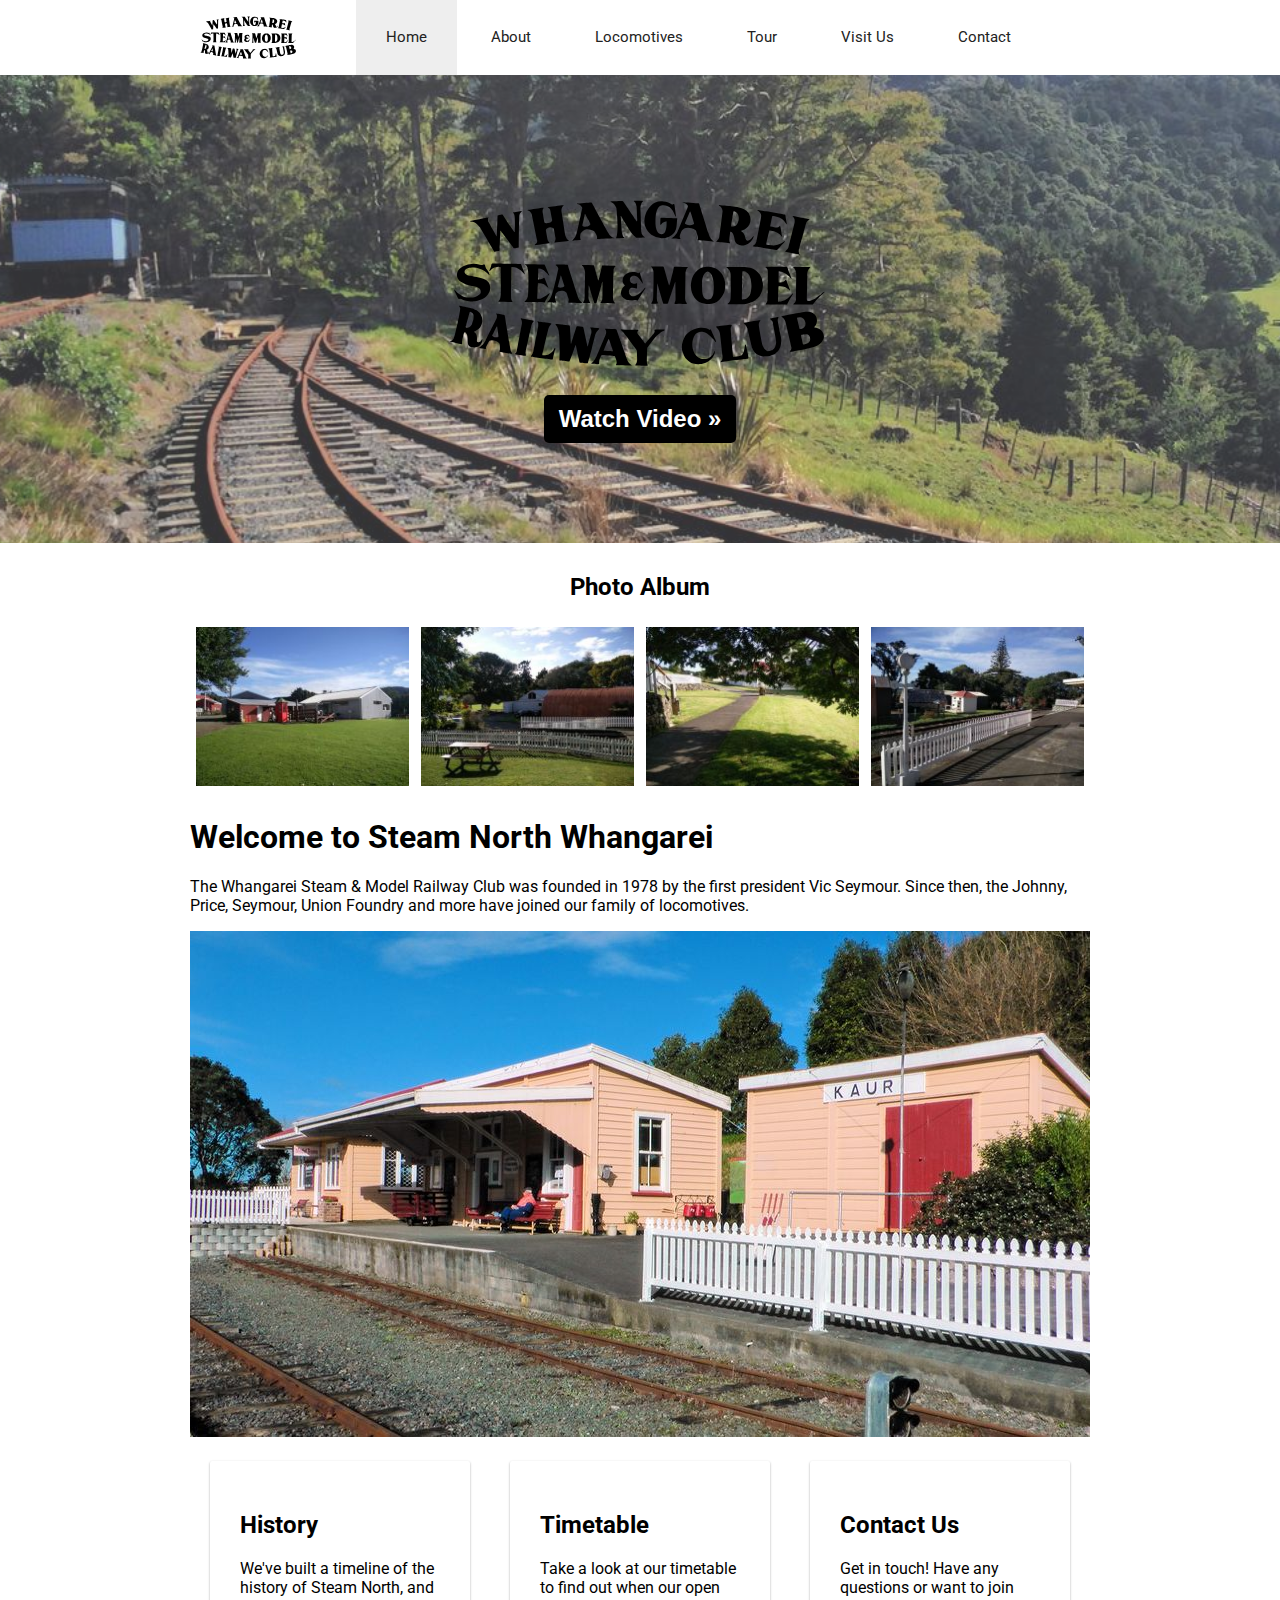
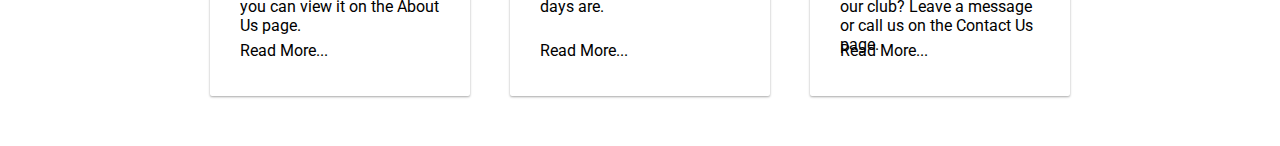
<file: index.html>
<!DOCTYPE html>
<html>
<head>
	<title>Steam North Whangarei</title>
	<!-- Makes the site render at the native viewport size on MOST browsers, as our site is responsive -->
	<meta name="viewport" content="width=device-width, initial-scale=1">
	<!-- Essential Layouting styles -->
	<link rel="stylesheet" type="text/css" href="css/style.css" media="print" onload="if(media!='all')media='all'">
	<link rel="stylesheet" type="text/css" href="css/layout.css">
	<!-- Google Fonts (Roboto) -->
	<link href="https://fonts.googleapis.com/css?family=Roboto:400,700" rel="stylesheet" media="print" onload="if(media!='all')media='all'">
	<!-- Album Styles -->
	<link rel="stylesheet" type="text/css" href="css/album.css" media="print" onload="if(media!='all')media='all'">
	<!-- Hero Styles -->
	<link rel="stylesheet" type="text/css" href="css/hero.css" media="print" onload="if(media!='all')media='all'">
	<!-- Easter egg styles -->
	<link rel="stylesheet" type="text/css" href="css/train.css" media="print" onload="if(media!='all')media='all'">
</head>
<body>
	<!-- Navigation bar -->
	<nav>
		<!-- Key logomark with alt text for screen readers -->
		<a href="./"><img class="logo" src="assets/logo_o.svg" alt="Whangarei Steam & Model Railway Club"></a>
		<!-- Navbar items -->
		<div class="items">
			<a href="./" class="active">Home</a>
			<a href="pages/about.html">About</a>
			<a href="pages/locomotives.html">Locomotives</a>
			<a href="pages/tour.html">Tour</a>
			<a href="pages/visit.html">Visit Us</a>
			<a href="pages/contact.html">Contact</a>
		</div>
	</nav>
	<!-- Header, which contains page title and/or hero content on homepage -->
	<header class="full logo iframe" id="header-modal">
		<!-- Background & Washout, allows for individual styling of each in CSS -->
		<div class="background"></div>
		<div class="background-washout"></div>
		<!-- Logo -->
		<img src="assets/logo_o.svg" class="logo" id="logo">
		<!-- CTA -->
		<button>Watch Video	&#187;</button>
		</object>
	</header>
	<!-- Article, which contains primary page content -->
	<article>
		<!-- Photo Album set. Contains a few previews of the full page -->
		<h2 style="text-align: center;">Photo Album</h2>
		<div class="album">
			<a href="pages/tour.html#album">
				<div class="image-container"><img src="assets/photos/thumb-1.jpg"></div>
				<p>View More...</p>
			</a>
			<a href="pages/tour.html#album">
				<div class="image-container"><img src="assets/photos/thumb-2.jpg"></div>
				<p>View More...</p>
			</a>
			<a href="pages/tour.html#album">
				<div class="image-container"><img src="assets/photos/thumb-3.jpg"></div>
				<p>View More...</p>
			</a>
			<a href="pages/tour.html#album">
				<div class="image-container"><img src="assets/photos/thumb-4.jpg"></div>
				<p>View More...</p>
			</a>
		</div>
		<!-- Welcome Text / Intro -->
		<h1>Welcome to Steam North Whangarei</h1>
		<p>The Whangarei Steam &amp; Model Railway Club was founded in 1978 by the first president Vic Seymour. Since then, the Johnny, Price, Seymour, Union Foundry and more have joined our family of locomotives.</p>
		<!-- Spacer image -->
		<img src="assets/photos/home-1.jpg">
		<!-- Cards for primary pages -->
		<div class="cards">
			<!-- Each card uses styles provided by a CSS implementation of the Material Design Standard Elevation model -->
			<a href="pages/about.html" class="button"><div class="card card-1">
				<h2>History</h2>
				<p>We've built a timeline of the history of Steam North, and you can view it on the About Us page.</p>
				<p class="bottom">Read More...</p>
			</div></a>
			<a href="pages/visit.html" class="button"><div class="card card-1">
				<h2>Timetable</h2>
				<p>Take a look at our timetable to find out when our open days are.</p>
				<p class="bottom">Read More...</p>
			</div></a>
			<a href="pages/contact.html" class="button"><div class="card card-1">
				<h2>Contact Us</h2>
				<p>Get in touch! Have any questions or want to join our club? Leave a message or call us on the Contact Us page.</p>
				<p class="bottom">Read More...</p>
			</div></a>
		</div>
	</article>
	<!-- Video Modal -->
	<!-- Not visible by default, visiblity toggled by JS -->
	<div class="video-modal" id="video-modal">
		<!-- Backdrop which fades out other content -->
		<div class="modal-backdrop" id="temp-modal-bg"></div>
		<!-- Responsive Embed container with CSS provided by embedresponsively.com -->
		<div class="embed-container">
			<iframe id="video-content" src='https://www.youtube.com/embed/D6EJJWabz98?rel=0&color=white&version=3&enablejsapi=1&version=3&playerapiid=ytplayer' frameborder='0' allowfullscreen></iframe>
		</div>
	</div>
	<script type="text/javascript">
		document.getElementById("header-modal").addEventListener('click',function () {
			document.getElementById("video-modal").style.opacity = "1";
			document.getElementById("video-modal").style.visibility = "visible";
		});

		document.getElementById("temp-modal-bg").addEventListener('click',function () {
			document.getElementById("video-modal").style.visibility = "hidden";
			document.getElementById("video-modal").style.opacity = "0";
			document.getElementById("video-content").contentWindow.postMessage('{"event":"command","func":"' + 'pauseVideo' + '","args":""}', '*');
		});

	</script>
	<!-- Cheet.JS (http://lou.wtf/cheet.js/) - small easter egg -->
	<!-- My code integrated into this file to optimise loading -->
	<script defer type="text/javascript" src="lib/cheet.min.js"></script>
	<!-- Train :D -->
	<div class="blur">
		<img src="assets/easter/train-o.png" class="train" id="train">
	</div>
</body>
<script> 
// I shouldn't need to use this.
// However, Google Chrome has an issue with animations where it will animate from device defaults on page load, giving the page a jump.
// The issue is documented here: https://bugs.chromium.org/p/chromium/issues/detail?id=332189
// > Temporary fix: Add a <script> element containing a single space to the footer of the HTML page.
 
</script>
</html>
</file>
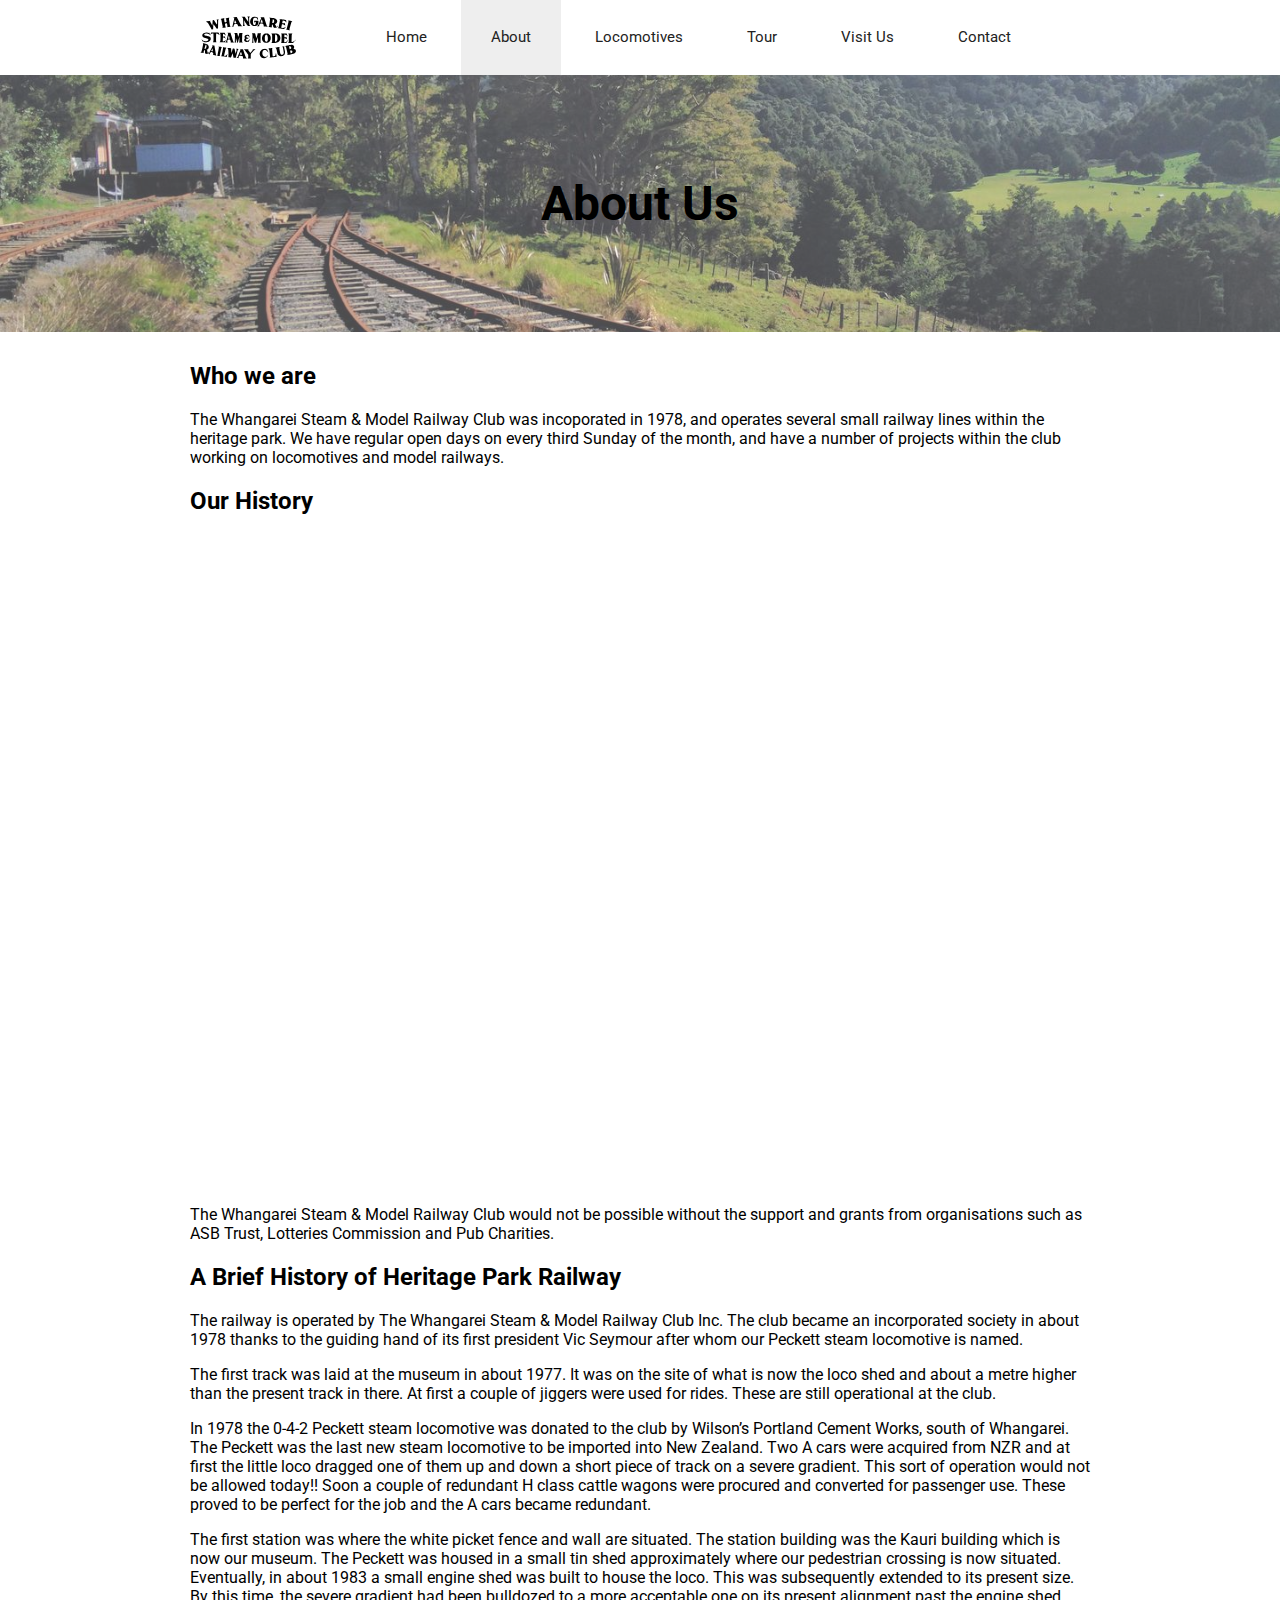
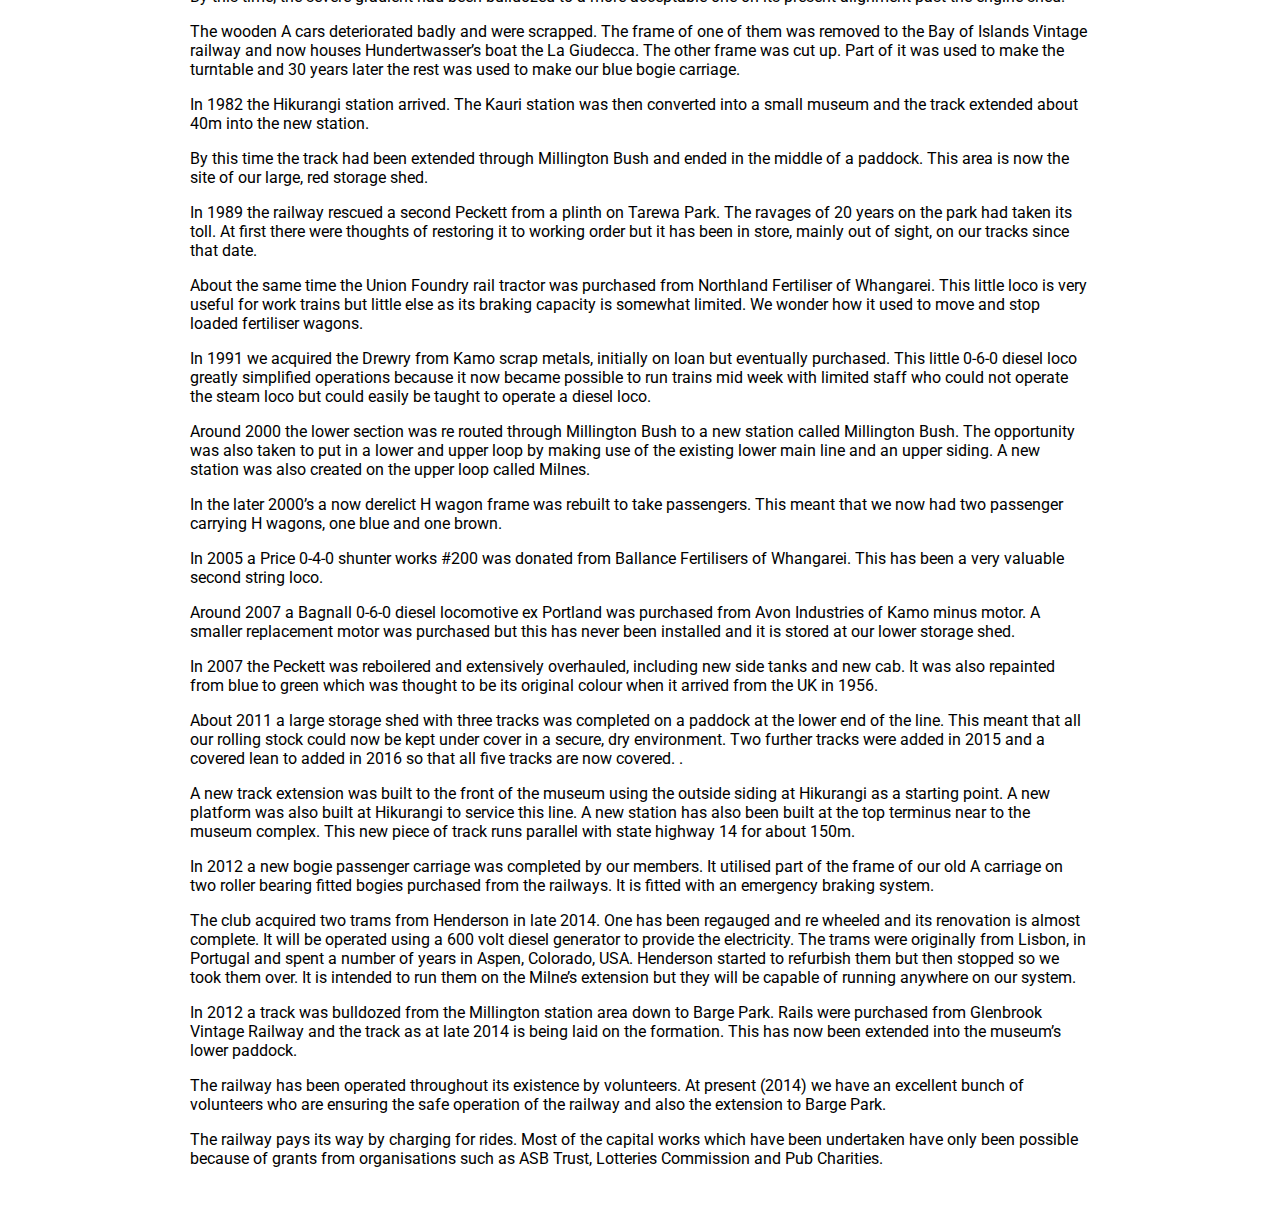
<file: pages/about.html>
<!DOCTYPE html>
<html>
<head>
	<title>About | Steam North Whangarei</title>
	<!-- Makes the site render at the native viewport size on MOST browsers, as our site is responsive -->
	<meta name="viewport" content="width=device-width, initial-scale=1">
	<!-- Essential Layouting styles -->
	<link rel="stylesheet" type="text/css" href="../css/style.css" media="print" onload="if(media!='all')media='all'">
	<link rel="stylesheet" type="text/css" href="../css/layout.css">
	<!-- Google Fonts (Roboto) -->
	<link href="https://fonts.googleapis.com/css?family=Roboto:400,700" rel="stylesheet" media="print" onload="if(media!='all')media='all'">
</head>
<body>
	<!-- Navigation bar -->
	<!-- Documented in index.html -->
	<nav>
		<a href="../"><img class="logo" src="../assets/logo_o.svg" alt="Whangarei Steam & Model Railway Club"></a>
		<div class="items">
			<a href="../">Home</a>
			<a href="../pages/about.html" class="active">About</a>
			<a href="../pages/locomotives.html">Locomotives</a>
			<a href="../pages/tour.html">Tour</a>
			<a href="../pages/visit.html">Visit Us</a>
			<a href="../pages/contact.html">Contact</a>
		</div>
	</nav>
	<!-- Header reduced to basic form, with only page title and no animation -->
	<header class="full iframe">
		<div class="background"></div>
		<div class="background-washout"></div>
		<h1>About Us</h1>
	</header>
	<article>
		<h2>Who we are</h2>
		<p>The Whangarei Steam &amp; Model Railway Club was incoporated in 1978, and operates several small railway lines within the heritage park. We have regular open days on every third Sunday of the month, and have a number of projects within the club working on locomotives and model railways.</p>
		<h2>Our History</h2>
		<!-- iframe to timeline.js created by me with key dates organized into a visualisation -->
		<iframe src='https://cdn.knightlab.com/libs/timeline3/latest/embed/index.html?source=1zzaF_Vjb1z7VXFpMbfLDH4JzisTYLKfgXgbXcFVeF4M&font=Georgia-Helvetica&lang=en&initial_zoom=2&height=650' width='100%' height='650' webkitallowfullscreen mozallowfullscreen allowfullscreen frameborder='0'></iframe>
		<p>The Whangarei Steam &amp; Model Railway Club would not be possible without the support and grants from organisations such as ASB Trust, Lotteries Commission and Pub Charities.</p>
		<h2>A Brief History of Heritage Park Railway</h2>
		<p>The railway is operated by The Whangarei Steam &amp; Model Railway Club Inc. The club became an incorporated society in about 1978 thanks to the guiding hand of its first president Vic Seymour after whom our Peckett steam locomotive is named.</p>
		<p>The first track was laid at the museum in about 1977. It was on the site of what is now the loco shed and about a metre higher than the present track in there. At first a couple of jiggers were used for rides. These are still operational at the club.</p>
		<p>In 1978 the 0-4-2 Peckett steam locomotive was donated to the club by Wilson’s Portland Cement Works, south of Whangarei. The Peckett was the last new steam locomotive to be imported into New Zealand. Two A cars were acquired from NZR and at first the little loco dragged one of them up and down a short piece of track on a severe gradient. This sort of operation would not be allowed today!! Soon a couple of redundant H class cattle wagons were procured and converted for passenger use. These proved to be perfect for the job and the A cars became redundant.</p>
		<p>The first station was where the white picket fence and wall are situated. The station building was the Kauri building which is now our museum. The Peckett was housed in a small tin shed approximately where our pedestrian crossing is now situated. Eventually, in about 1983 a small engine shed was built to house the loco. This was subsequently extended to its present size. By this time, the severe gradient had been bulldozed to a more acceptable one on its present alignment past the engine shed. </p>
		<p>The wooden A cars deteriorated badly and were scrapped. The frame of one of them was removed to the Bay of Islands Vintage railway and now houses Hundertwasser’s boat the La Giudecca. The other frame was cut up. Part of it was used to make the turntable and 30 years later the rest was used to make our blue bogie carriage.</p>
		<p>In 1982 the Hikurangi station arrived. The Kauri station was then converted into a small museum and the track extended about 40m into the new station.</p>
		<p>By this time the track had been extended through Millington Bush and ended in the middle of a paddock. This area is now the site of our large, red storage shed.</p>
		<p>In 1989 the railway rescued a second Peckett from a plinth on Tarewa Park. The ravages of 20 years on the park had taken its toll. At first there were thoughts of restoring it to working order but it has been in store, mainly out of sight, on our tracks since that date. </p>
		<p>About the same time the Union Foundry rail tractor was purchased from Northland Fertiliser of Whangarei. This little loco is very useful for work trains but little else as its braking capacity is somewhat limited. We wonder how it used to move and stop loaded fertiliser wagons.</p>
		<p>In 1991 we acquired the Drewry from Kamo scrap metals, initially on loan but eventually purchased. This little 0-6-0 diesel loco greatly simplified operations because it now became possible to run trains mid week with limited staff who could not operate the steam loco but could easily be taught to operate a diesel loco. </p>
		<p>Around 2000 the lower section was re routed through Millington Bush to a new station called Millington Bush. The opportunity was also taken to put in a lower and upper loop by making use of the existing lower main line and an upper siding. A new station was also created on the upper loop called Milnes. </p>
		<p>In the later 2000’s a now derelict H wagon frame was rebuilt to take passengers. This meant that we now had two passenger carrying H wagons, one blue and one brown.</p>
		<p>In 2005 a Price 0-4-0 shunter works #200 was donated from Ballance Fertilisers of Whangarei. This has been a very valuable second string loco.</p>
		<p>Around 2007 a Bagnall 0-6-0 diesel locomotive ex Portland was purchased from Avon Industries of Kamo minus motor. A smaller replacement motor was purchased but this has never been installed and it is stored at our lower storage shed. </p>
		<p>In 2007 the Peckett was reboilered and extensively overhauled, including new side tanks and new cab. It was also repainted from blue to green which was thought to be its original colour when it arrived from the UK in 1956.</p>
		<p>About 2011 a large storage shed with three tracks was completed on a paddock at the lower end of the line. This meant that all our rolling stock could now be kept under cover in a secure, dry environment. Two further tracks were added in 2015 and a covered lean to added in 2016 so that all five tracks are now covered. .</p>
		<p>A new track extension was built to the front of the museum using the outside siding at Hikurangi as a starting point. A new platform was also built at Hikurangi to service this line. A new station has also been built at the top terminus near to the museum complex. This new piece of track runs parallel with state highway 14 for about 150m.</p>
		<p>In 2012 a new bogie passenger carriage was completed by our members. It utilised part of the frame of our old A carriage on two roller bearing fitted bogies purchased from the railways. It is fitted with an emergency braking system.</p>
		<p>The club acquired two trams from Henderson in late 2014. One has been regauged and re wheeled and its renovation is almost complete. It will be operated using a 600 volt diesel generator to provide the electricity. The trams were originally from Lisbon, in Portugal and spent a number of years in Aspen, Colorado, USA. Henderson started to refurbish them but then stopped so we took them over. It is intended to run them on the Milne’s extension but they will be capable of running anywhere on our system.</p>
		<p>In 2012 a track was bulldozed from the Millington station area down to Barge Park. Rails were purchased from Glenbrook Vintage Railway and the track as at late 2014 is being laid on the formation. This has now been extended into the museum’s lower paddock.</p>
		<p>The railway has been operated throughout its existence by volunteers. At present (2014) we have an excellent bunch of volunteers who are ensuring the safe operation of the railway and also the extension to Barge Park.</p>
		<p>The railway pays its way by charging for rides. Most of the capital works which have been undertaken have only been possible because of grants from organisations such as ASB Trust, Lotteries Commission and Pub Charities.</p>
	</article>
</body>
<script> 
// I shouldn't need to use this.
// However, Google Chrome has an issue with animations where it will animate from device defaults on page load, giving the page a jump.
// The issue is documented here: https://bugs.chromium.org/p/chromium/issues/detail?id=332189
// > Temporary fix: Add a <script> element containing a single space to the footer of the HTML page.
 
</script>
</html>
</file>
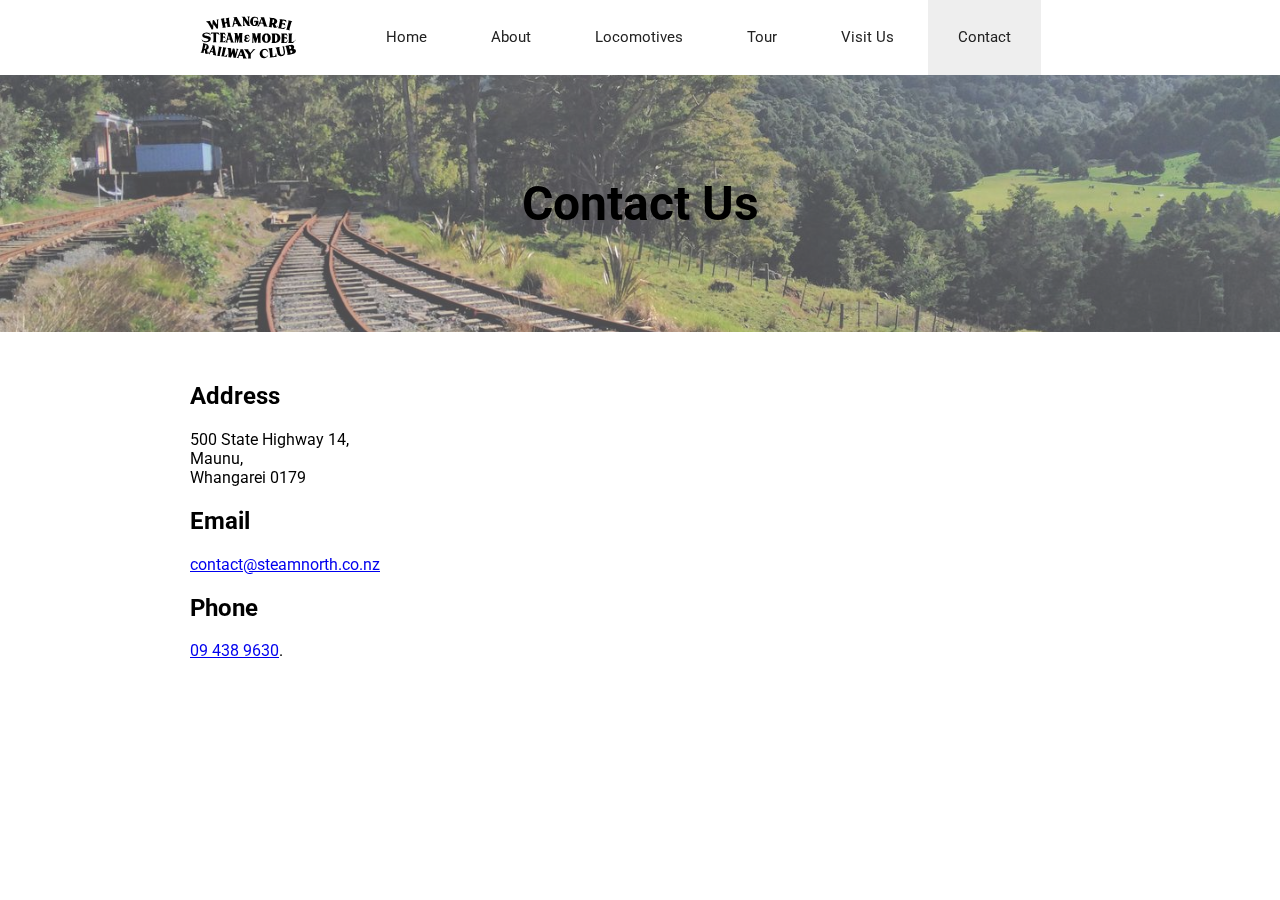
<file: pages/contact.html>
<!DOCTYPE html>
<html>
<head>
	<title>Contact | Steam North Whangarei</title>
	<!-- Makes the site render at the native viewport size on MOST browsers, as our site is responsive -->
	<meta name="viewport" content="width=device-width, initial-scale=1">
	<!-- Essential Layouting styles -->
	<link rel="stylesheet" type="text/css" href="../css/style.css" media="print" onload="if(media!='all')media='all'">
	<link rel="stylesheet" type="text/css" href="../css/layout.css">
	<!-- Google Fonts (Roboto) -->
	<link href="https://fonts.googleapis.com/css?family=Roboto:400,700" rel="stylesheet" media="print" onload="if(media!='all')media='all'">
</head>
<body>
	<!-- Navigation bar -->
	<!-- Documented in index.html -->
	<nav>
		<a href="../"><img class="logo" src="../assets/logo_o.svg" alt="Whangarei Steam & Model Railway Club"></a>
		<div class="items">
			<a href="../">Home</a>
			<a href="../pages/about.html">About</a>
			<a href="../pages/locomotives.html">Locomotives</a>
			<a href="../pages/tour.html">Tour</a>
			<a href="../pages/visit.html">Visit Us</a>
			<a href="../pages/contact.html" class="active">Contact</a>
		</div>
	</nav>
	<!-- Header reduced to basic form, with only page title and no animation -->
	<header class="full iframe">
		<div class="background"></div>
		<div class="background-washout"></div>
		<h1>Contact Us</h1>
	</header>
	<article>
		<iframe class="side-map" src="https://www.google.com/maps/embed?pb=!1m18!1m12!1m3!1d1619.1555796468267!2d174.269897158253!3d-35.74315609504497!2m3!1f0!2f0!3f0!3m2!1i1024!2i768!4f13.1!3m3!1m2!1s0x6d0b7f87717ee39b%3A0xa411b8d0a5b1d5d3!2sWhangarei+Steam+and+Model+Railway+Club!5e0!3m2!1sen!2sus!4v1508463011945" width="600" height="450" frameborder="0" style="border:0" allowfullscreen></iframe>
		<h2>Address</h2>
		<p>500 State Highway 14,<br>Maunu,<br>Whangarei 0179</p>
		<h2>Email</h2>
		<p><a href="mailto:contact@steamnorth.co.nz">contact@steamnorth.co.nz</a></p>
		<h2>Phone</h2>
		<p><a href="tel:094389630">09 438 9630</a>.</p>
	</article>
</body>
<script> 
// I shouldn't need to use this.
// However, Google Chrome has an issue with animations where it will animate from device defaults on page load, giving the page a jump.
// The issue is documented here: https://bugs.chromium.org/p/chromium/issues/detail?id=332189
// > Temporary fix: Add a <script> element containing a single space to the footer of the HTML page.
 
</script>
</html>
</file>
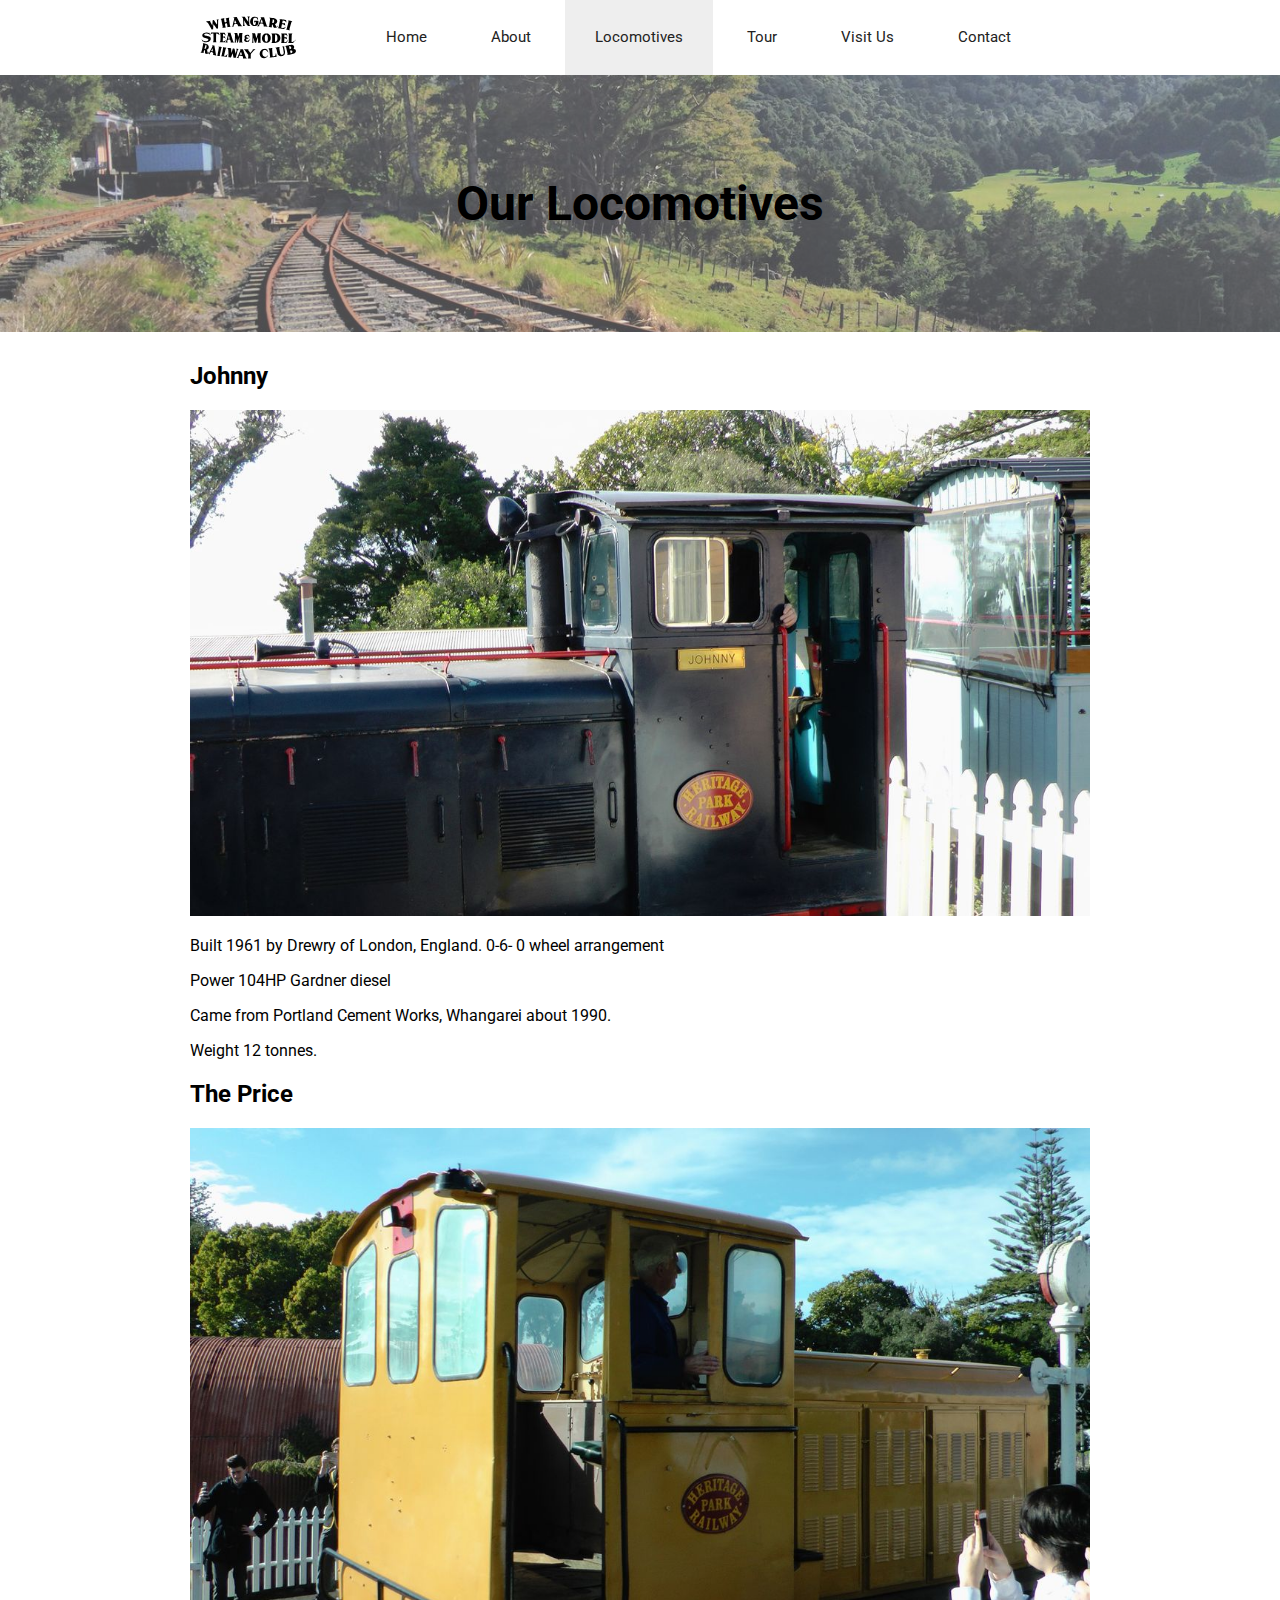
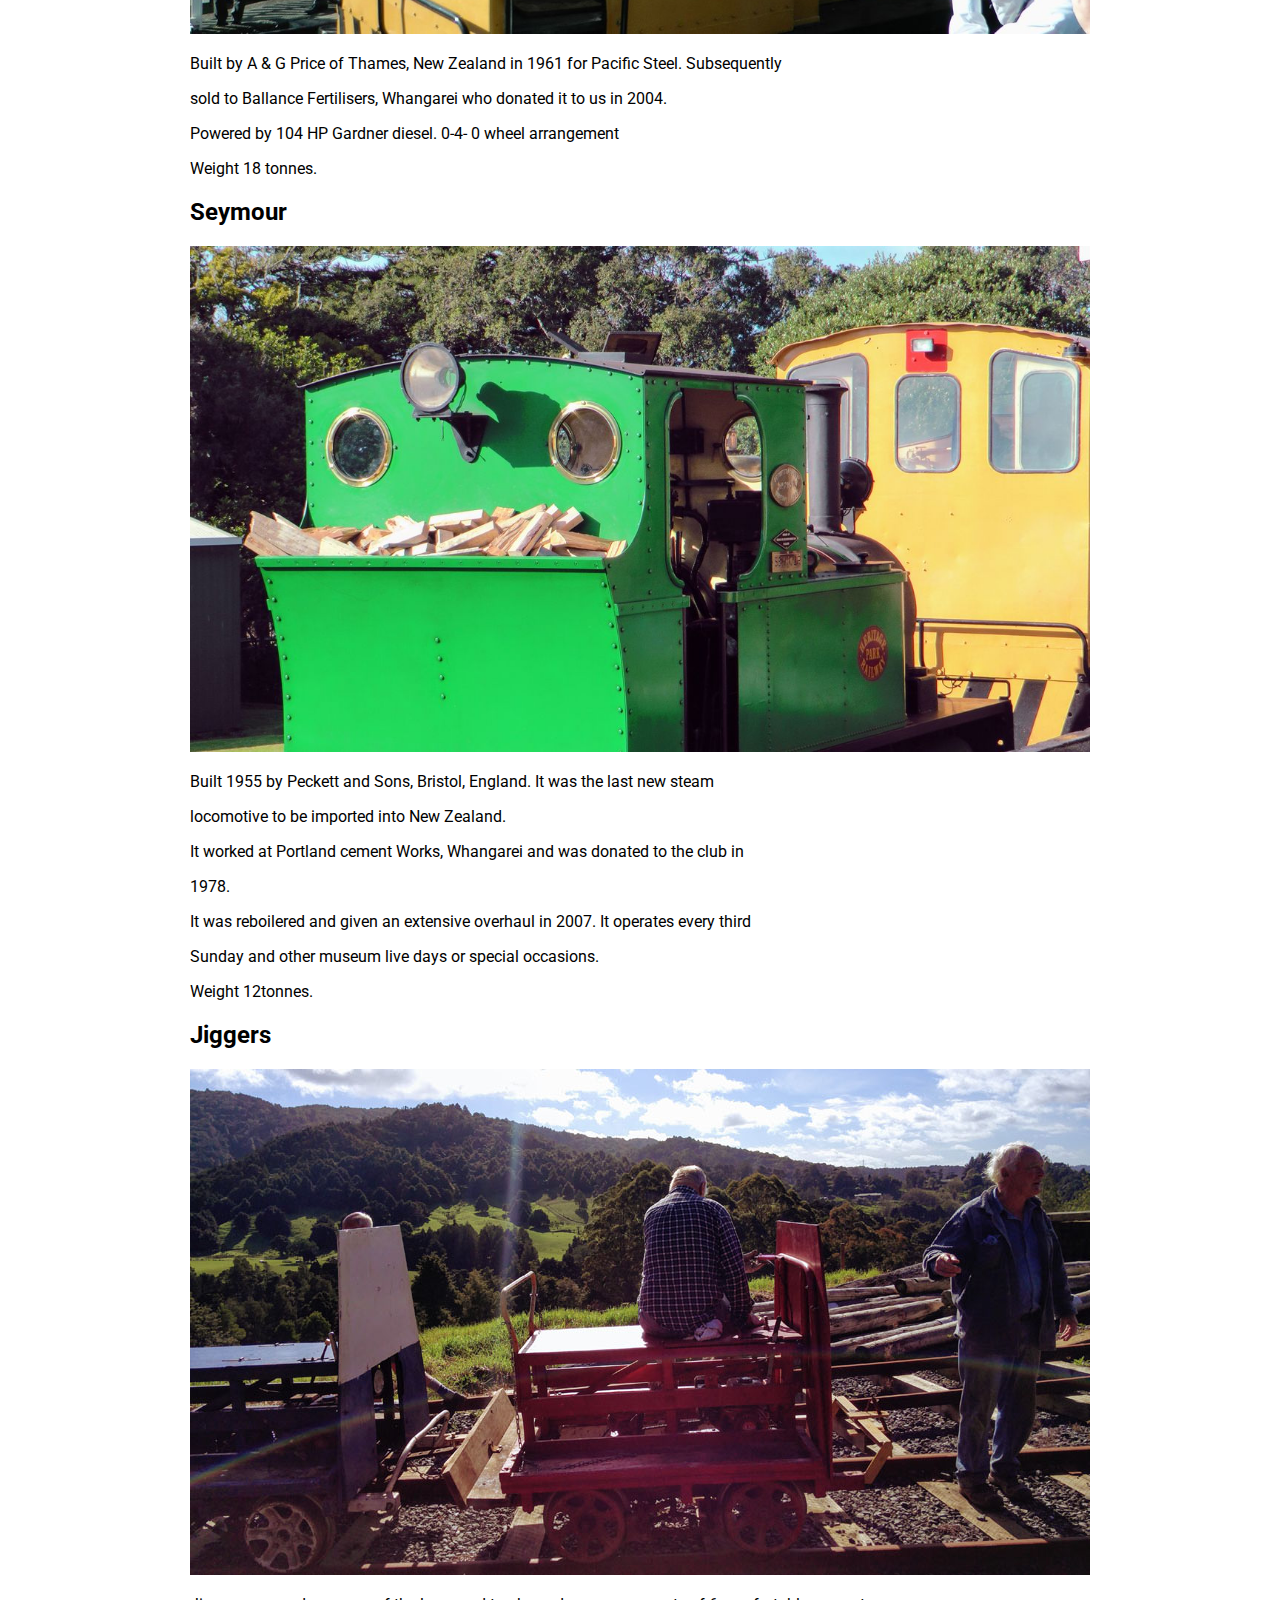
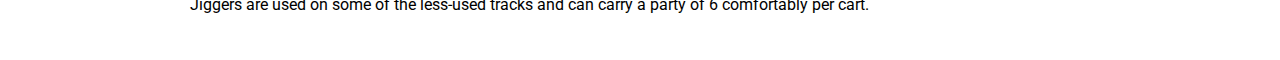
<file: pages/locomotives.html>
<!DOCTYPE html>
<html>
<head>
	<title>Locomotives | Steam North Whangarei</title>
	<!-- Makes the site render at the native viewport size on MOST browsers, as our site is responsive -->
	<meta name="viewport" content="width=device-width, initial-scale=1">
	<!-- Essential Layouting styles -->
	<link rel="stylesheet" type="text/css" href="../css/style.css" media="print" onload="if(media!='all')media='all'">
	<link rel="stylesheet" type="text/css" href="../css/layout.css">
	<!-- Google Fonts (Roboto) -->
	<link href="https://fonts.googleapis.com/css?family=Roboto:400,700" rel="stylesheet" media="print" onload="if(media!='all')media='all'">
</head>
<body>
	<!-- Navigation bar -->
	<!-- Documented in index.html -->
	<nav>
		<a href="../"><img class="logo" src="../assets/logo_o.svg" alt="Whangarei Steam & Model Railway Club"></a>
		<div class="items">
			<a href="../">Home</a>
			<a href="../pages/about.html">About</a>
			<a href="../pages/locomotives.html" class="active">Locomotives</a>
			<a href="../pages/tour.html">Tour</a>
			<a href="../pages/visit.html">Visit Us</a>
			<a href="../pages/contact.html">Contact</a>
		</div>
	</nav>
	<!-- Header reduced to basic form, with only page title and no animation -->
	<header class="full iframe">
		<div class="background"></div>
		<div class="background-washout"></div>
		<h1>Our Locomotives</h1>
	</header>
	<article>
			<h2>Johnny</h2>
			<img src="../assets/locomotives/johnny.jpg">
			<p>Built 1961 by Drewry of London, England. 0-6- 0 wheel arrangement</p>
			<p>Power 104HP Gardner diesel</p>
			<p>Came from Portland Cement Works, Whangarei about 1990.</p>
			<p>Weight 12 tonnes.</p>
			<h2>The Price</h2>
			<img src="../assets/locomotives/the_price.jpg">
			<p>Built by A &amp; G Price of Thames, New Zealand in 1961 for Pacific Steel. Subsequently</p>
			<p>sold to Ballance Fertilisers, Whangarei who donated it to us in 2004.</p>
			<p>Powered by 104 HP Gardner diesel. 0-4- 0 wheel arrangement</p>
			<p>Weight 18 tonnes.</p>
			<h2>Seymour</h2>
			<img src="../assets/locomotives/seymour.jpg">
			<p>Built 1955 by Peckett and Sons, Bristol, England. It was the last new steam</p>
			<p>locomotive to be imported into New Zealand.</p>
			<p>It worked at Portland cement Works, Whangarei and was donated to the club in</p>
			<p>1978.</p>
			<p>It was reboilered and given an extensive overhaul in 2007. It operates every third</p>
			<p>Sunday and other museum live days or special occasions.</p>
			<p>Weight 12tonnes.</p>
			<h2>Jiggers</h2>
			<img src="../assets/locomotives/jigger.jpg">
			<p>Jiggers are used on some of the less-used tracks and can carry a party of 6 comfortably per cart.</p>
	</article>
</body>
<script> 
// I shouldn't need to use this.
// However, Google Chrome has an issue with animations where it will animate from device defaults on page load, giving the page a jump.
// The issue is documented here: https://bugs.chromium.org/p/chromium/issues/detail?id=332189
// > Temporary fix: Add a <script> element containing a single space to the footer of the HTML page.
 
</script>
</html>
</file>
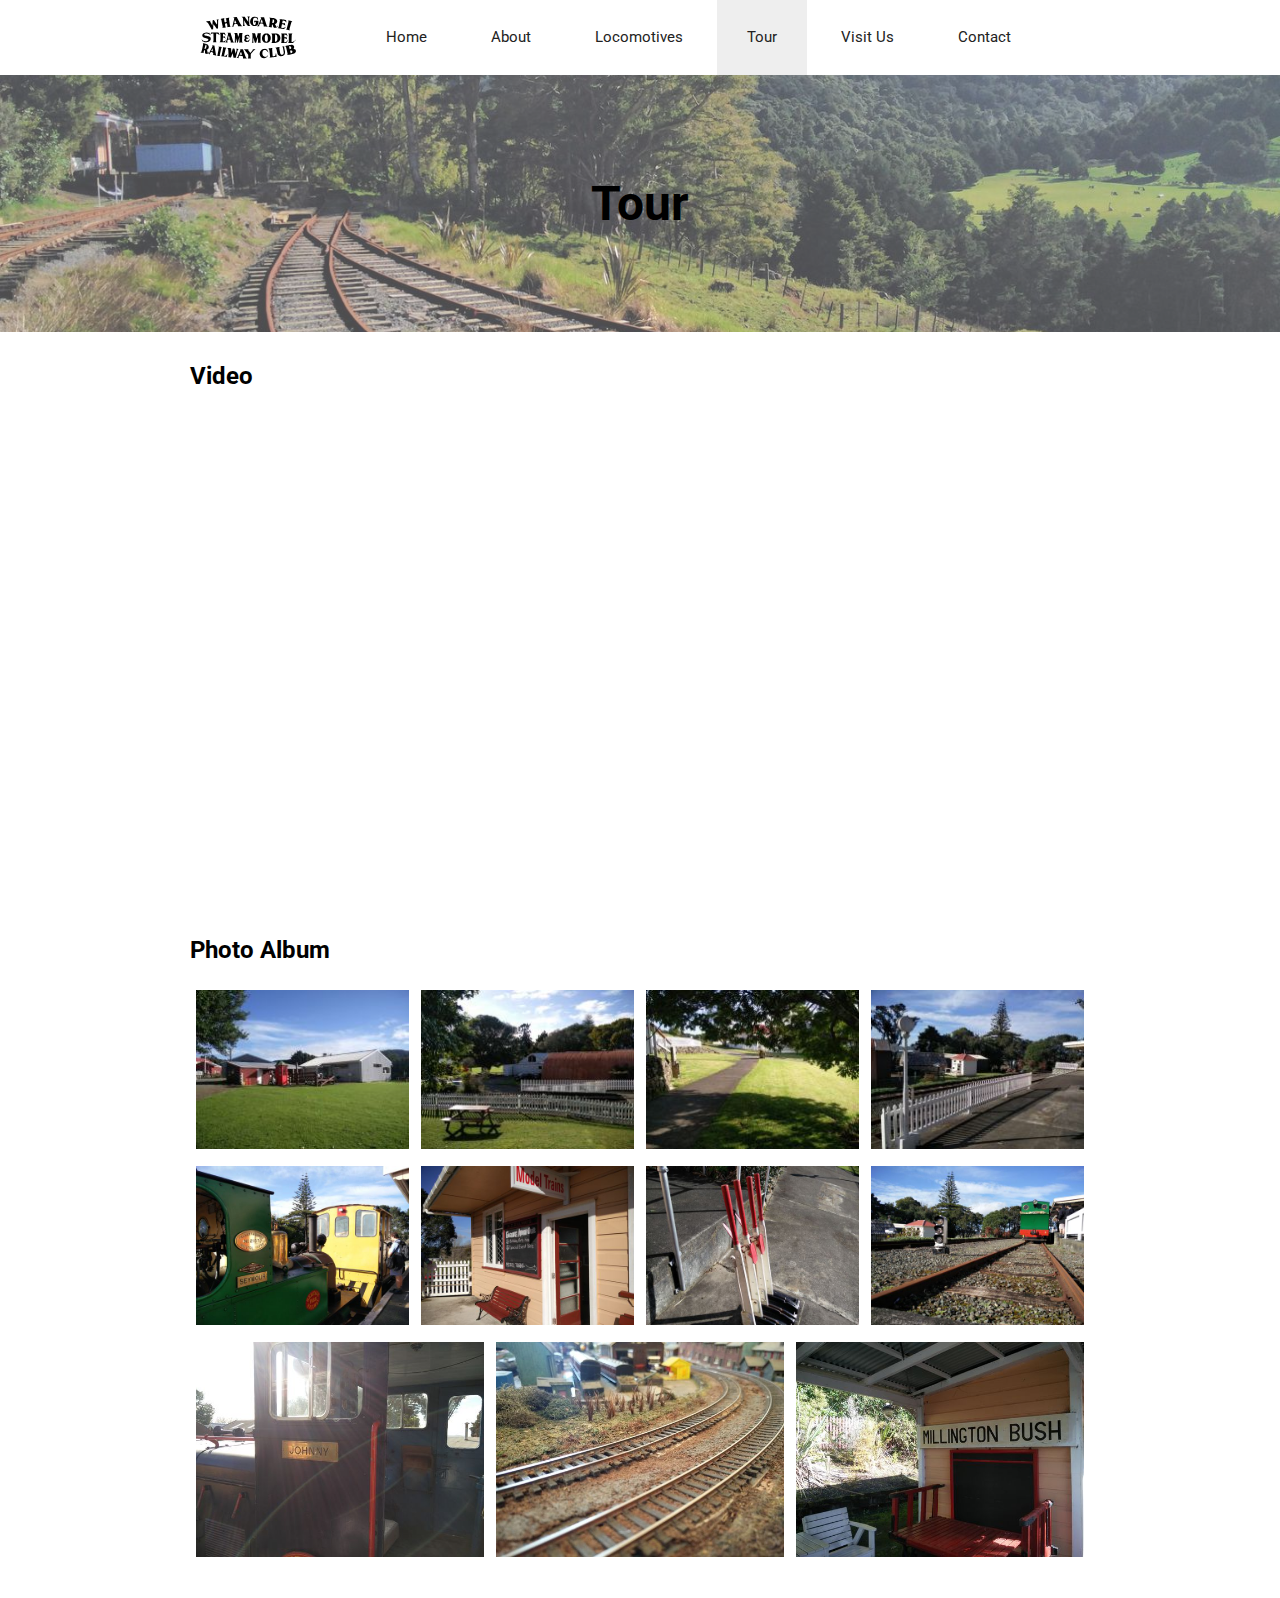
<file: pages/tour.html>
<!DOCTYPE html>
<html>
<head>
	<title>Tour | Steam North Whangarei</title>
	<!-- Makes the site render at the native viewport size on MOST browsers, as our site is responsive -->
	<meta name="viewport" content="width=device-width, initial-scale=1">
	<!-- Essential Layouting styles -->
	<link rel="stylesheet" type="text/css" href="../css/style.css" media="print" onload="if(media!='all')media='all'">
	<link rel="stylesheet" type="text/css" href="../css/layout.css">
	<!-- Album Styles -->
	<link rel="stylesheet" type="text/css" href="../css/album.css" media="print" onload="if(media!='all')media='all'">
	<!-- Google Fonts (Roboto) -->
	<link href="https://fonts.googleapis.com/css?family=Roboto:400,700" rel="stylesheet" media="print" onload="if(media!='all')media='all'">
</head>
<body>
	<!-- Navigation bar -->
	<!-- Documented in index.html -->
	<nav>
		<a href="../"><img class="logo" src="../assets/logo_o.svg" alt="Whangarei Steam & Model Railway Club"></a>
		<div class="items">
			<a href="../">Home</a>
			<a href="../pages/about.html">About</a>
			<a href="../pages/locomotives.html">Locomotives</a>
			<a href="../pages/tour.html" class="active">Tour</a>
			<a href="../pages/visit.html">Visit Us</a>
			<a href="../pages/contact.html">Contact</a>
		</div>
	</nav>
	<!-- Header reduced to basic form, with only page title and no animation -->
	<header class="full iframe">
		<div class="background"></div>
		<div class="background-washout"></div>
		<h1>Tour</h1>
	</header>
	<article>
		<h2>Video</h2>
		<!-- Responsive YouTube embed adapts to screen size -->
		<div class='embed-container'>
			<iframe src='https://www.youtube.com/embed/D6EJJWabz98?rel=0&showinfo=0&color=white' frameborder='0' allowfullscreen></iframe>
		</div>
		<h2 id="album">Photo Album</h2>
		<div class="album">
			<a href="../assets/photos/photo-1.jpg">
				<div class="image-container"><img src="../assets/photos/thumb-1.jpg"></div>
				<p>Bush Room</p>
			</a>
			<a href="../assets/photos/photo-2.jpg">
				<div class="image-container"><img src="../assets/photos/thumb-2.jpg"></div>
				<p>Picnic Area</p>
			</a>
			<a href="../assets/photos/photo-3.jpg">
				<div class="image-container"><img src="../assets/photos/thumb-3.jpg"></div>
				<p>Riponui Pah School</p>
			</a>
			<a href="../assets/photos/photo-4.jpg">
				<div class="image-container"><img src="../assets/photos/thumb-4.jpg"></div>
				<p>Large Train Station</p>
			</a>
			<a href="../assets/photos/photo-5.jpg">
				<div class="image-container"><img src="../assets/photos/thumb-5.jpg"></div>
				<p>Seymour</p>
			</a>
			<a href="../assets/photos/photo-6.jpg">
				<div class="image-container"><img src="../assets/photos/thumb-6.jpg"></div>
				<p>Model Trains</p>
			</a>
			<a href="../assets/photos/photo-7.jpg">
				<div class="image-container"><img src="../assets/photos/thumb-7.jpg"></div>
				<p>Lever Frame</p>
			</a>
			<a href="../assets/photos/photo-8.jpg">
				<div class="image-container"><img src="../assets/photos/thumb-8.jpg"></div>
				<p>Train Tracks</p>
			</a>
			<a href="../assets/photos/photo-9.jpg">
				<div class="image-container"><img src="../assets/photos/thumb-9.jpg"></div>
				<p>Johnny</p>
			</a>
			<a href="../assets/photos/photo-10.jpg">
				<div class="image-container"><img src="../assets/photos/thumb-10.jpg"></div>
				<p>Model Railway</p>
			</a>
			<a href="../assets/photos/photo-11.jpg">
				<div class="image-container"><img src="../assets/photos/thumb-11.jpg"></div>
				<p>Millington Bush</p>
			</a>
		</div>
	</article>
</body>
<script> 
// I shouldn't need to use this.
// However, Google Chrome has an issue with animations where it will animate from device defaults on page load, giving the page a jump.
// The issue is documented here: https://bugs.chromium.org/p/chromium/issues/detail?id=332189
// > Temporary fix: Add a <script> element containing a single space to the footer of the HTML page.
 
</script>
</html>
</file>
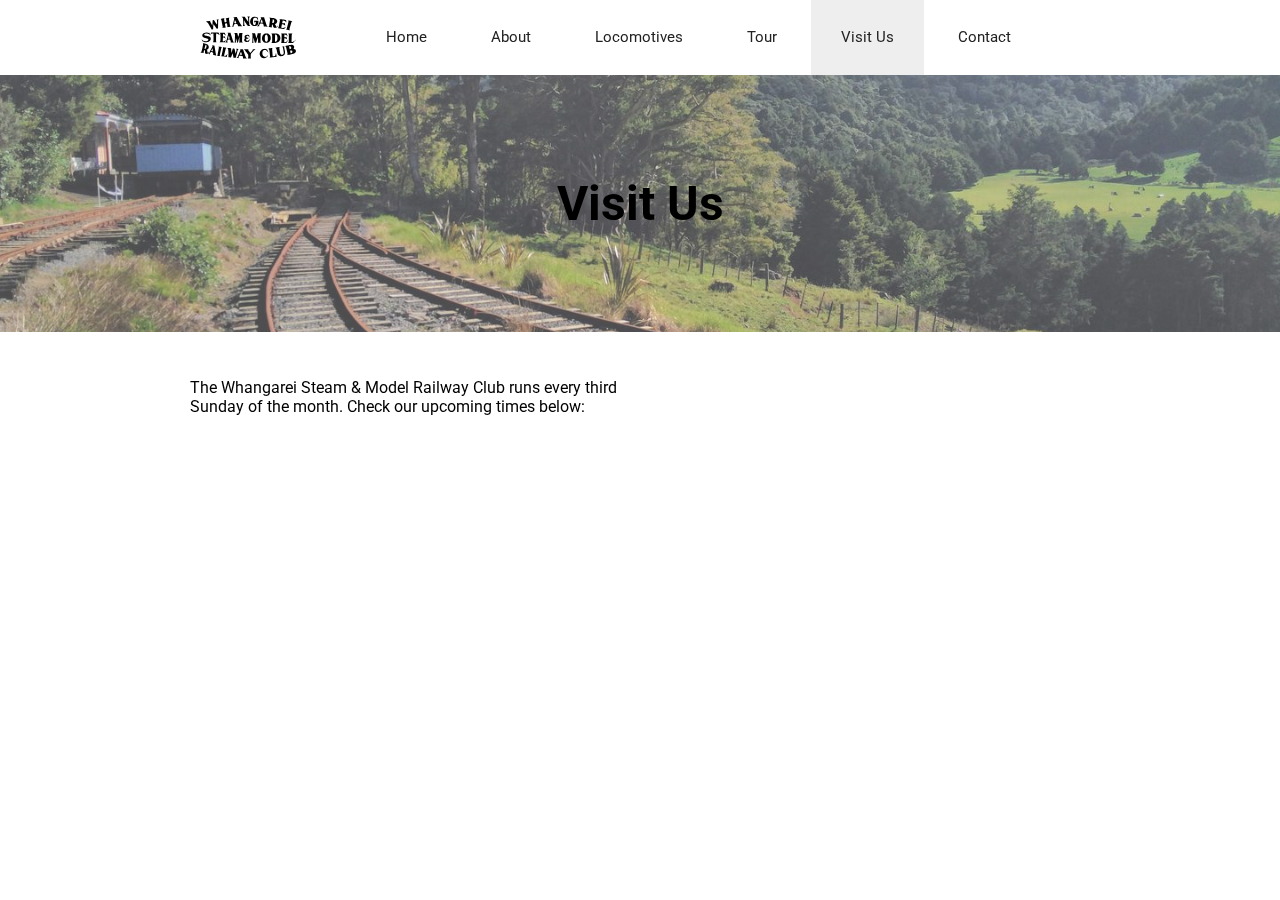
<file: pages/visit.html>
<!DOCTYPE html>
<html>
<head>
	<title>Visit Us | Steam North Whangarei</title>
	<!-- Makes the site render at the native viewport size on MOST browsers, as our site is responsive -->
	<meta name="viewport" content="width=device-width, initial-scale=1">
	<!-- Essential Layouting styles -->
	<link rel="stylesheet" type="text/css" href="../css/style.css" media="print" onload="if(media!='all')media='all'">
	<link rel="stylesheet" type="text/css" href="../css/layout.css">
	<!-- Google Fonts (Roboto) -->
	<link href="https://fonts.googleapis.com/css?family=Roboto:400,700" rel="stylesheet" media="print" onload="if(media!='all')media='all'">
</head>
<body>
	<!-- Navigation bar -->
	<!-- Documented in index.html -->
	<nav>
		<a href="../"><img class="logo" src="../assets/logo_o.svg" alt="Whangarei Steam & Model Railway Club"></a>
		<div class="items">
			<a href="../">Home</a>
			<a href="../pages/about.html">About</a>
			<a href="../pages/locomotives.html">Locomotives</a>
			<a href="../pages/tour.html">Tour</a>
			<a href="../pages/visit.html" class="active">Visit Us</a>
			<a href="../pages/contact.html">Contact</a>
		</div>
	</nav>
	<!-- Header reduced to basic form, with only page title and no animation -->
	<header class="full iframe">
		<div class="background"></div>
		<div class="background-washout"></div>
		<h1>Visit Us</h1>
	</header>
	<article>
		<!-- Google Maps embed -->
		<iframe class="side-map" src="https://www.google.com/maps/embed?pb=!1m18!1m12!1m3!1d1619.1555796468267!2d174.269897158253!3d-35.74315609504497!2m3!1f0!2f0!3f0!3m2!1i1024!2i768!4f13.1!3m3!1m2!1s0x6d0b7f87717ee39b%3A0xa411b8d0a5b1d5d3!2sWhangarei+Steam+and+Model+Railway+Club!5e0!3m2!1sen!2sus!4v1508463011945" width="600" height="450" frameborder="0" style="border:0" allowfullscreen></iframe>
		<p>The Whangarei Steam &amp; Model Railway Club runs every third Sunday of the month. Check our upcoming times below:</p>
		<!-- Google Calendar embed with key dates -->
		<iframe src="https://calendar.google.com/calendar/b/1/embed?showTitle=0&amp;showNav=0&amp;showDate=0&amp;showPrint=0&amp;showTabs=0&amp;showCalendars=0&amp;showTz=0&amp;mode=AGENDA&amp;height=600&amp;wkst=1&amp;bgcolor=%23ffffff&amp;src=hexacubist.com_d8qjadlsk0ir9htkvta0b8pndo%40group.calendar.google.com&amp;color=%23182C57&amp;ctz=Pacific%2FAuckland" style="border-width:0;width: 49%;height: 430px;" frameborder="0" scrolling="no"></iframe>
	</article>
</body>
<script> 
// I shouldn't need to use this.
// However, Google Chrome has an issue with animations where it will animate from device defaults on page load, giving the page a jump.
// The issue is documented here: https://bugs.chromium.org/p/chromium/issues/detail?id=332189
// > Temporary fix: Add a <script> element containing a single space to the footer of the HTML page.
 
</script>
</html>
</file>
<file: css/style.css>
*{transition:all 0.25s ease;}
@media (max-width:900px){nav .logo{width:100%;}
}
@media print {
nav {display: none;}
.album > a {width: 100px !important;}
.cards {display: block !important;text-align: center;}
.cards .card {display: block;width: calc(100% - 100px);}
.cards > a {text-decoration: none !important;}
header {padding: 30px 0 !important;}
}
article{background:white;margin:auto;max-width:calc(100% - 60px);padding:30px;width:900px;}
article img{max-width:100%;}
article > *:first-child{margin-top:0px;padding-top:0px;}
body{font-family:'Roboto', sans-serif;}
body, html{margin:0px;}
.card{background:#fff;border-radius:2px;display:inline-block;height:300px;margin:1rem;position:relative;width:300px;}
.card-1{box-shadow:0 1px 3px rgba(0,0,0,0.12), 0 1px 2px rgba(0,0,0,0.24);transition:all 0.3s cubic-bezier(.25,.8,.25,1);}
.card-1:hover{box-shadow:0 14px 28px rgba(0,0,0,0.25), 0 10px 10px rgba(0,0,0,0.22);}
.card-2{box-shadow:0 3px 6px rgba(0,0,0,0.16), 0 3px 6px rgba(0,0,0,0.23);}
.card-3{box-shadow:0 10px 20px rgba(0,0,0,0.19), 0 6px 6px rgba(0,0,0,0.23);}
.card-4{box-shadow:0 14px 28px rgba(0,0,0,0.25), 0 10px 10px rgba(0,0,0,0.22);}
.card-5{box-shadow:0 19px 38px rgba(0,0,0,0.30), 0 15px 12px rgba(0,0,0,0.22);}
.cards{display:flex;flex-wrap:wrap;justify-content:center;}
.cards .card{height:175px;margin:20px;padding-bottom:60px;padding-top:10px;padding:30px;position:relative;width:200px;}
.cards .card .bottom{bottom:20px;position:absolute;}
.cards > a{color:black;}
header{margin:0px !important;overflow:hidden;padding:100px 0px;position:relative;text-align:center;top:0px;}
header .background{background-image:url('../assets/feature-1-o.jpg');background-position:center;background-size:cover;height:100%;position:absolute;top:0px;width:100%;}
header .background-washout{background:rgba(255,255,255,0.3);height:100%;position:absolute;top:0px;width:100%;z-index:1;}
header h1, header object, header img{font-size:3em;margin:auto;max-width:30%;position:relative;z-index:10;}
iframe.side-map{float:right;height:500px;width:50%;}
.modal-backdrop{background:black;height:100%;opacity:0.5;position:fixed;top:0;width:100%;z-index:99;}
nav{background:white;margin:auto;max-width:900px;text-align:center;z-index:11;}
nav .items{display:block;text-align:center;}
nav .items a{color:#222;display:inline-block;font-size:15px;line-height:15px;padding:30px;text-decoration:none;}
nav .items a.active{background:#eee;}
nav .items a:hover{background:rgba(0, 0, 0, 0.11) !important;}
nav a img{opacity:1;}
nav a img:hover{opacity:0.5;}
nav .logo{float:left;height:55px;padding:10px;}
.video-modal{align-items:center;display:flex;height:100%;justify-content:center;opacity:0;position:fixed;top:0;visibility:hidden;width:100%;z-index:100;}
.video-modal .embed-container{padding-bottom:28vw;width:50vw;z-index:100;}
</file>
<file: css/layout.css>
/* Core CSS That defines basic page layout before other CSS is loaded in Async */
/* Basic Album */
.album{display:flex;justify-content:left;flex-wrap:wrap;width:100%;}
/* Basic Body/HTML */
body{font-family:'Roboto', sans-serif;}
body, html{margin:0px;}
/* Basic Article */
article{margin:auto;max-width:calc(100% - 60px);padding:30px;width:900px;}
article > *:first-child{margin-top:0px;padding-top:0px;}
article img{max-width:100%;}

/* Basic Header/Hero */
header{margin:0px !important;overflow:hidden;padding:100px 0px;position:relative;text-align:center;top:0px;}
header h1, header object, header img{font-size: 3em;margin: auto;max-width: 30%;position: relative;}
header .background{background-position: center;}

/* Basic Navbar */
nav{margin:auto;max-width:900px;text-align:center;z-index:11;}
nav .items{display:block;text-align:center;}
nav .items a{color:#222;display:inline-block;font-size:15px;line-height:15px;padding:30px;text-decoration:none;}
nav .logo{float:left;height:55px;padding:10px;}
@media (max-width:900px){nav .logo{width:100%;}}

/* Fix Youtube Video before full load */
.embed-container{position: relative;padding-bottom: 56.25%;}
</file>
<file: css/album.css>
.album{display:flex;justify-content:left;flex-wrap:wrap;width:100%;}
.album > a{flex:auto;width:200px;margin:.5vw;-webkit-transition:all 0.33s ease;-moz-transition:all 0.33s ease;-ms-transition:all 0.33s ease;-o-transition:all 0.33s ease;transition:all 0.33s ease;position:relative;}
a .image-container{overflow:hidden;}
.album > a img{width:100%;height:auto;-webkit-transition:all 0.33s ease;-moz-transition:all 0.33s ease;-ms-transition:all 0.33s ease;-o-transition:all 0.33s ease;transition:all 0.33s ease;}
.album > a:hover img{filter:blur(5px) brightness(0.9);transform:scale(1.3);}
.album > a:hover{transform:scale(1.1);z-index:100;box-shadow:0 14px 28px rgba(0,0,0,0.25), 0 10px 10px rgba(0,0,0,0.22);}
.album > a p{position:absolute;top:50%;width:100%;margin:0px;color:white;font-size:2em;font-weight:bold;text-align:center;line-height:2em;transform:translateY(-40%);opacity:0;-webkit-transition:all 0.33s ease;-moz-transition:all 0.33s ease;-ms-transition:all 0.33s ease;-o-transition:all 0.33s ease;transition:all 0.33s ease;}
.album > a:hover p{opacity:1;transform:translateY(-50%);}
.embed-container{position:relative;padding-bottom:56.25%;/* height:0; *//* overflow:hidden; *//* max-width:100%; */}
.embed-container iframe, .embed-container object, .embed-container embed{position:absolute;top:0;left:0;width:100%;height:100%;}
</file>
<file: css/hero.css>
header.full.logo .background-washout{background:rgba(255,255,255,0.2);}
header.full.logo:hover .logo{transform:scale(0.95);}
header.full.logo .logo, header.full.logo .background{transition:all 0.5s ease-in-out;}
header.full.logo:hover .background{filter:blur(8px);background-size:120vw;height:120%;top:-10%;}
header.full.logo{cursor:pointer;text-align:center;}
header.full.logo .background{height:100%;position:absolute;top:0px;width:120vw;}
header.full.logo .background{animation:slide 60s ease-out infinite;background-size:125vw;transform:translateX(0vw) scale(1.2)}
header button{position:relative;display:block;margin:auto;font-size:1.5em;background:rgb(0, 0, 0);border:0px transparent;z-index:1;color:white;font-weight:700;padding:10px 15px 10px 15px;border-radius:5px;transition:all 0.5s ease-out;opacity:1;cursor:pointer;transform:scale(1);}
header:hover button{opacity:0.7;transform:scale(1.1);}
@keyframes slide{0%{transform:translateX(0vw);}
50%{transform:translateX(-20vw);}
100%{transform:translateX(0vw);}
}
</file>
<file: css/train.css>
.blur{filter:blur(1vw);transform:rotate(0.75turn) scaleX(0.125);position:fixed;width:100%;top:10vw;z-index:1000;visibility:hidden;}
body{max-width:100%;overflow-x:hidden;}
.train{z-index:1000;position:relative;bottom:150vw;width:100vw;transform:scaleX(8) rotate(1.25turn);animation-duration:1s;animation-timing-function:linear;}
@keyframes Woosh{0%{transform:scaleX(8) rotate(1.24turn)
bottom:150vw;}
10%{transform:scaleX(8) rotate(1.26turn);bottom:120vw;}
20%{transform:scaleX(8) rotate(1.24turn);bottom:90vw;}
30%{transform:scaleX(8) rotate(1.26turn);bottom:60vw;}
40%{transform:scaleX(8) rotate(1.24turn);bottom:30vw;}
50%{transform:scaleX(8) rotate(1.26turn);bottom:0vw;}
60%{transform:scaleX(8) rotate(1.24turn);bottom:-30vw;}
70%{transform:scaleX(8) rotate(1.26turn);bottom:-60vw;}
80%{transform:scaleX(8) rotate(1.24turn);bottom:-90vw;}
90%{transform:scaleX(8) rotate(1.26turn);bottom:-120vw;}
100%{transform:scaleX(8) rotate(1.24turn);bottom:-150vw;}
}
</file>
